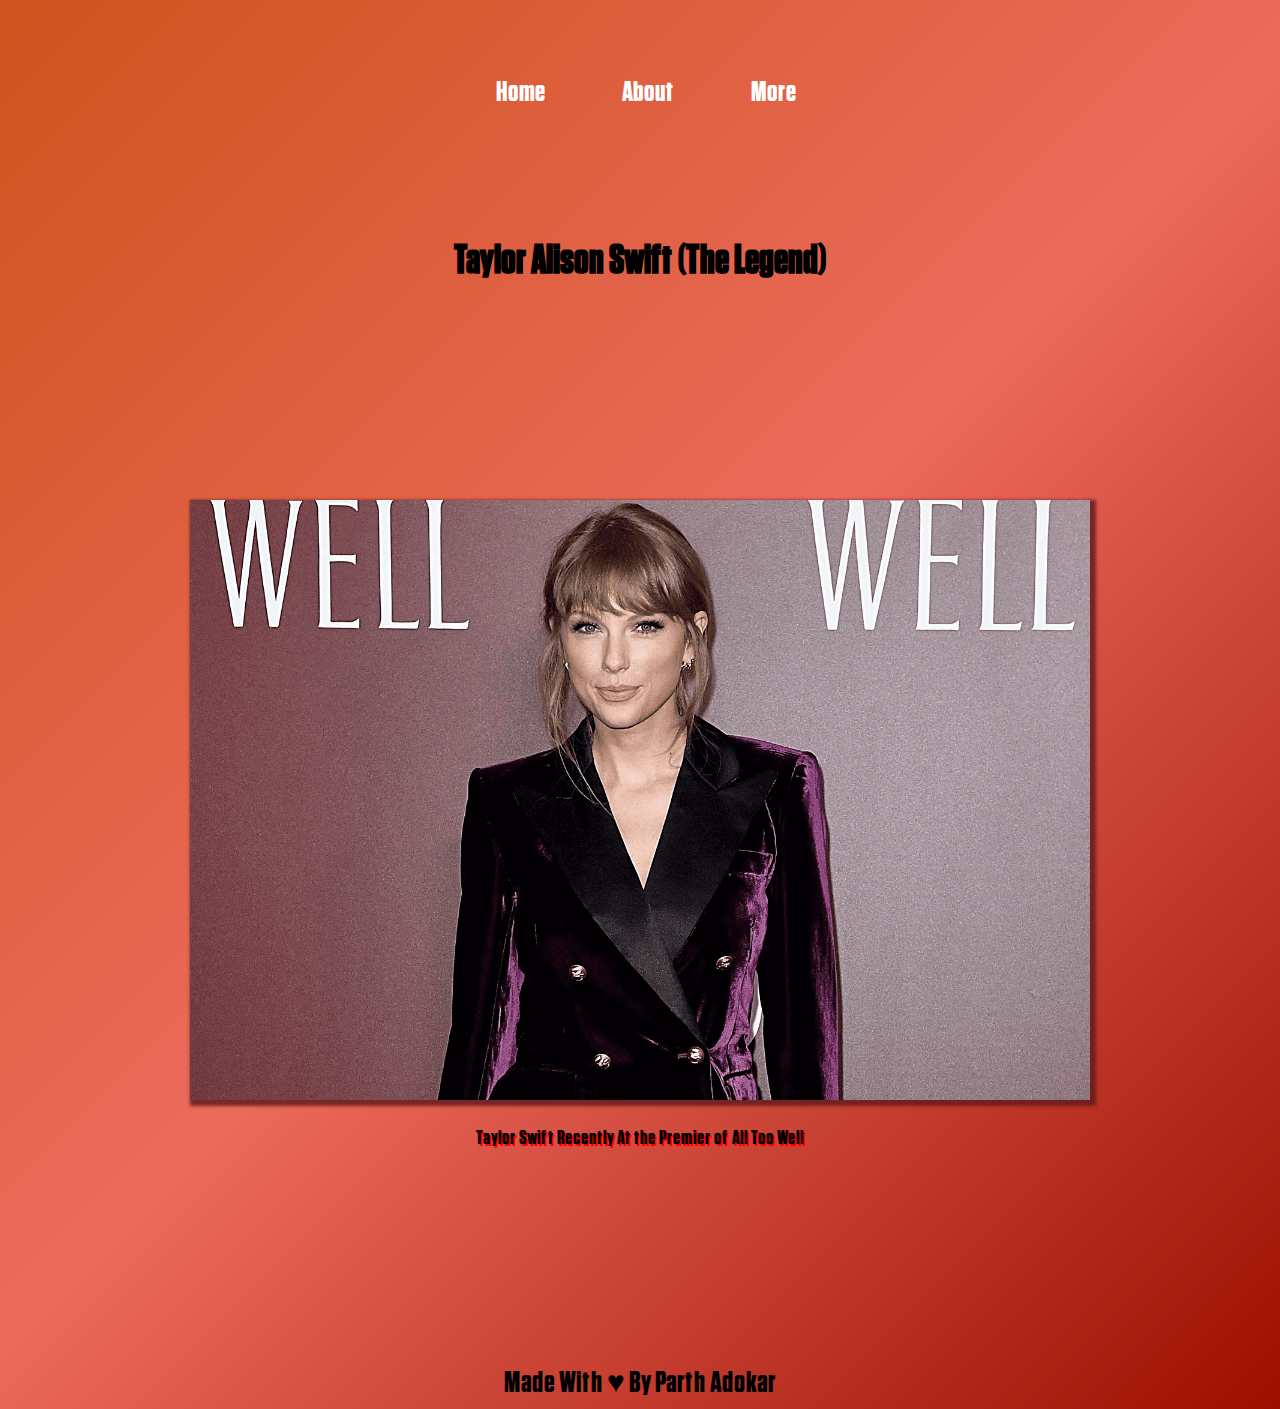
<file: index.html>
<!DOCTYPE html>
<html lang="en">
<head>
    <meta charset="UTF-8">
    <meta http-equiv="X-UA-Compatible" content="IE=edge">
    <meta name="viewport" content="width=device-width, initial-scale=1.0">
    <link rel="stylesheet" href="style.css">
    <title>Tribute Page For TS</title>
</head>
<body>
<div class="container">
    <div class="navbar">
        <ul class="nav-links">
            <a href="index.html"><li class="nav-link">Home</li></a>
            <a href="about.html"><li class="nav-link">About</li></a>
            <a href="more.html"><li class="nav-link">More</li></a>
        </ul>
    </div>
    <h1>Taylor Alison Swift (The Legend)</h1>
    <div class="wrap">
        <div class="img-3">
            <img src="img/img3.png" alt="1">
            <br>
            <p>Taylor Swift Recently At the Premier of All Too Well </p>
        </div>
    </div>
</div>
<footer>
    Made With &hearts; By Parth Adokar
</footer>
</body>
</html>
</file>
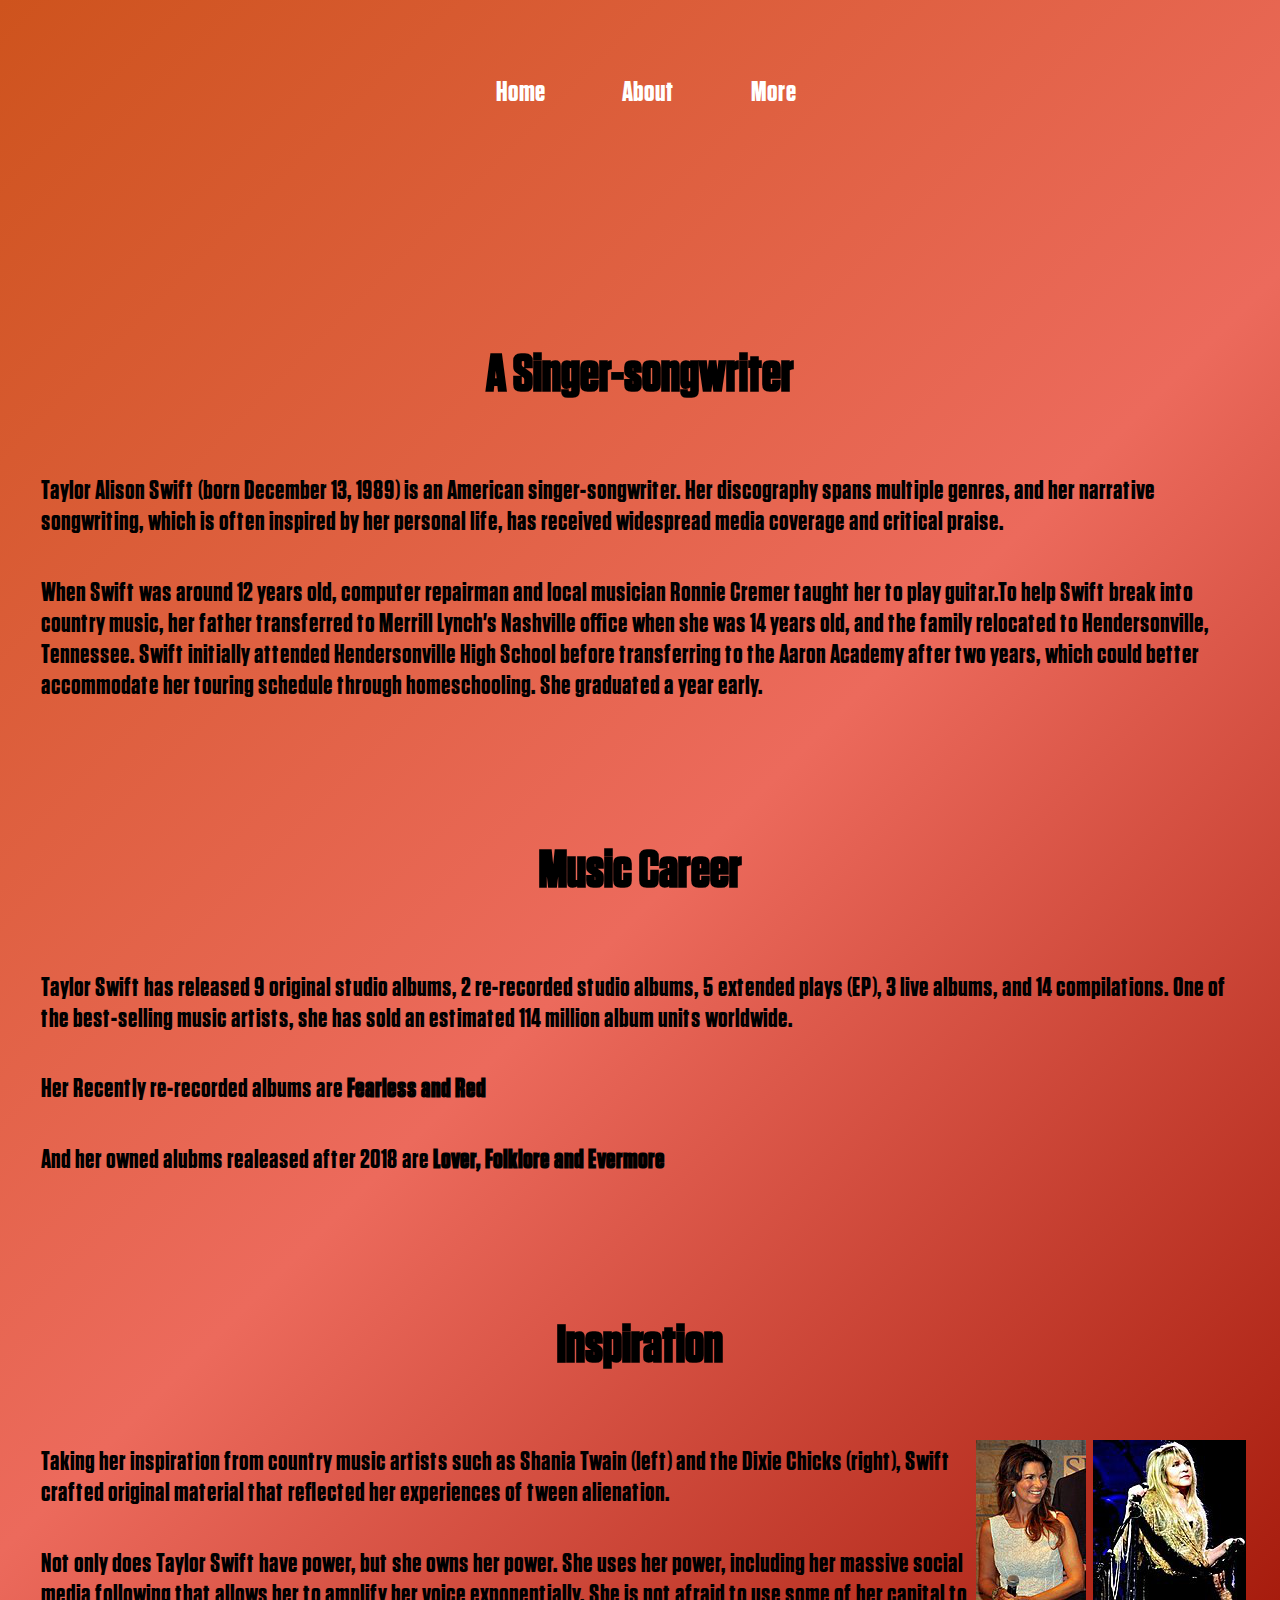
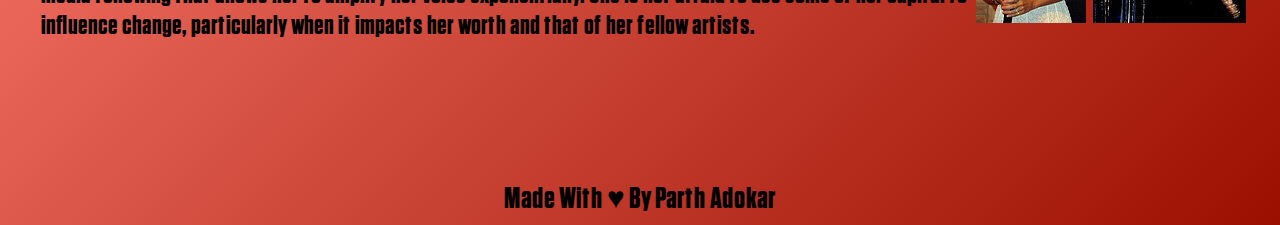
<file: about.html>
<!DOCTYPE html>
<html lang="en">
<head>
    <meta charset="UTF-8">
    <meta http-equiv="X-UA-Compatible" content="IE=edge">
    <meta name="viewport" content="width=device-width, initial-scale=1.0">
    <link rel="stylesheet" href="style.css">
    <title>Document</title>
</head>
<body>
    <div class="navbar">
        <ul class="nav-links">
            <a href="index.html"><li class="nav-link">Home</li></a>
            <a href="about.html"><li class="nav-link">About</li></a>
            <a href="more.html"><li class="nav-link">More</li></a>
        </ul>
    </div>
    <div class="info">
        <div class="about">
            <h1>A Singer-songwriter</h1>
            <p>Taylor Alison Swift (born December 13, 1989) is an American singer-songwriter. Her discography spans multiple genres, and her narrative songwriting, which is often inspired by her personal life, has received widespread media coverage and critical praise.</p>
            <p>When Swift was around 12 years old, computer repairman and local musician Ronnie Cremer taught her to play guitar.To help Swift break into country music, her father transferred to Merrill Lynch's Nashville office when she was 14 years old, and the family relocated to Hendersonville, Tennessee. Swift initially attended Hendersonville High School before transferring to the Aaron Academy after two years, which could better accommodate her touring schedule through homeschooling. She graduated a year early.</p>
        </div>
        <div class="career">
            <h1>Music Career</h1>
            <p>Taylor Swift has released 9 original studio albums, 2 re-recorded studio albums, 5 extended plays (EP), 3 live albums, and 14 compilations. One of the best-selling music artists, she has sold an estimated 114 million album units worldwide.</p>
            <p>Her Recently re-recorded albums are <strong>Fearless and Red</strong></p>
            <p>And her owned alubms realeased after 2018 are <strong>Lover, Folklore and Evermore</strong></p>
        </div>
        <div class="inspirations">
            <h1>Inspiration</h1>
            <img src="img/inspiration2.png" alt="Shania Twain">
            <img src="img/inspiration.png" alt="Stevie Nicks">
            <p>Taking her inspiration from country music artists such as Shania Twain (left) and the Dixie Chicks (right), Swift crafted original material that reflected her experiences of tween alienation.</p>
            <p>Not only does Taylor Swift have power, but she owns her power. She uses her power, including her massive social media following that allows her to amplify her voice exponentially. She is not afraid to use some of her capital to influence change, particularly when it impacts her worth and that of her fellow artists.</p>
        </div>
    </div>
    <footer>
        Made With &hearts; By Parth Adokar
    </footer>
</body>
</html>
</file>
<file: style.css>
@import url("https://fonts.googleapis.com/css2?family=Lora:ital@1&family=Raleway&display=swap");

:root {
  --text-color: rgba(99, 28, 28, 0.842);
}

*::before,
*::after {
  margin: 0;
  box-sizing: border-box;
}

@font-face {
  font-family: Tungsten;
  src: url(fonts/561f38b1f4570de0fb8a39d691ab058c.woff);
}

body {
  font-family: Tungsten, sans-serif;
  background: linear-gradient(-45deg, #9b0f00, #ec6a5c, #ce531d);
  font-size: 1.5rem;
}
/* Container */
.container {
  font-size: 1.25rem;
}

/* Index-Page  */
/* Navbar  */
ul {
  display: flex;
  align-items: center;
  justify-content: center;
  width: 100%;
  height: 8rem;
  font-size: 1.8rem;
}

.navbar li {
  margin-left: 4.5px;
  margin-right: 4.5rem;
  list-style-type: none;
}

.navbar a {
  text-decoration: none;
  color: white;
}

.navbar a:hover {
  color: var(--text-color);
  text-decoration: underline 4.5px white;
}

h1 {
  color: black;
  margin-top: 2em;
  text-align: center;
}
/* Wrap  */
.wrap {
  display: flex;
  align-items: center;
  justify-content: center;
  margin-top: 5em;
  width: 100%;
  height: 100vh;
}

.wrap img {
  box-shadow: 3px 3px 3px 3px var(--text-color);
}

.wrap p {
  text-align: center;
  text-shadow: 2px 2px red;
  margin-top: 1em;
}
/* Footer  */
footer {
  font-size: 1.8em;
  margin-top: 5rem;
  text-align: center;
}

/*About-Page */
/* Info  */
.info {
  font-family: tungsten;
  padding: 1em;
  font-size: 1.5em;
  margin: 0;
}

.info h1 {
  padding: 0.5em;
}

.info p {
  padding: 0.25em;
}

.inspirations img {
  float: right;
  padding-left: 0.25em;
  overflow: hidden;
}
.social-links {
  display: flex;
  /* text-align: center; */
  align-items: center;
  justify-content: center;
  margin-top: 2em;
}

.social-link {
  border-radius: 50%;
}

.more {
  height: max-content;
}

/* Slideshow container */
.slideshow-container {
  max-width: 1000px;
  position: relative;
  margin: auto;
}

/* Hide the images by default */
.mySlides {
  display: none;
}

/* Next & previous buttons */
.prev, .next {
  cursor: pointer;
  position: absolute;
  top: 50%;
  width: auto;
  margin-top: -22px;
  padding: 16px;
  color: white;
  font-weight: bold;
  font-size: 18px;
  transition: 0.6s ease;
  border-radius: 0 3px 3px 0;
  user-select: none;
}

/* Position the "next button" to the right */
.next {
  right: 0;
  border-radius: 3px 0 0 3px;
}

/* On hover, add a black background color with a little bit see-through */
.prev:hover, .next:hover {
  background-color: rgba(0,0,0,0.8);
}

/* Caption text */
.text {
  background: transparent;
  color: #fff;
  font-size: 23px;
  padding: 8px 12px;
  position: absolute;
  bottom: 8px;
  width: 100%;
  text-align: center;
}

/* Number text (1/3 etc) */
.numbertext {
  color: #f2f2f2;
  font-size: 12px;
  padding: 8px 12px;
  position: absolute;
  top: 0;
}

/* The dots/bullets/indicators */
.dot {
  cursor: pointer;
  height: 15px;
  width: 15px;
  margin: 0 2px;
  background-color: #bbb;
  border-radius: 50%;
  display: inline-block;
  transition: background-color 0.6s ease;
}

.active, .dot:hover {
  background-color: #717171;
}

/* Fading animation */
.fade {
  animation-name: fade;
  animation-duration: 1.5s;
}

@keyframes fade {
  from {opacity: .4}
  to {opacity: 1}
}

@media (max-width:576px) and (min-width:300px)  {
  body {
    font-size: 0.8rem;
  }

  .navbar {
    width: 40%;
    margin-left: 7rem;
  }

  .wrap img {
    max-width: 500px;
    max-height: 500px;
    margin-bottom: 3rem;
  }

  .wrapper img {
    min-width: 250px;
  }

  .social-links {
    margin-left: 3.5em;
  }

  footer {
    font-size: 25px;
  }
}

@media (max-width:768px) and (min-width: 576px) {
  
  body {
    font-size: 1.2em;
  }

  .wrap img {
    max-width: 650px;
  }

  .wrapper img {
    max-width: 250px;
  }

  .social-links a {
    font-size: 15px;
  }

  footer {
    font-size: 25px;
  }
}

@media (min-width:1200px) {

  body {
    font-size: 1.1rem;
  }
  .wrap img {
    max-width: 900px;
  }

  .wrapper img {
    max-width: 450px;
  }

  footer {
    font-size: 30px;
  }
}
</file>
